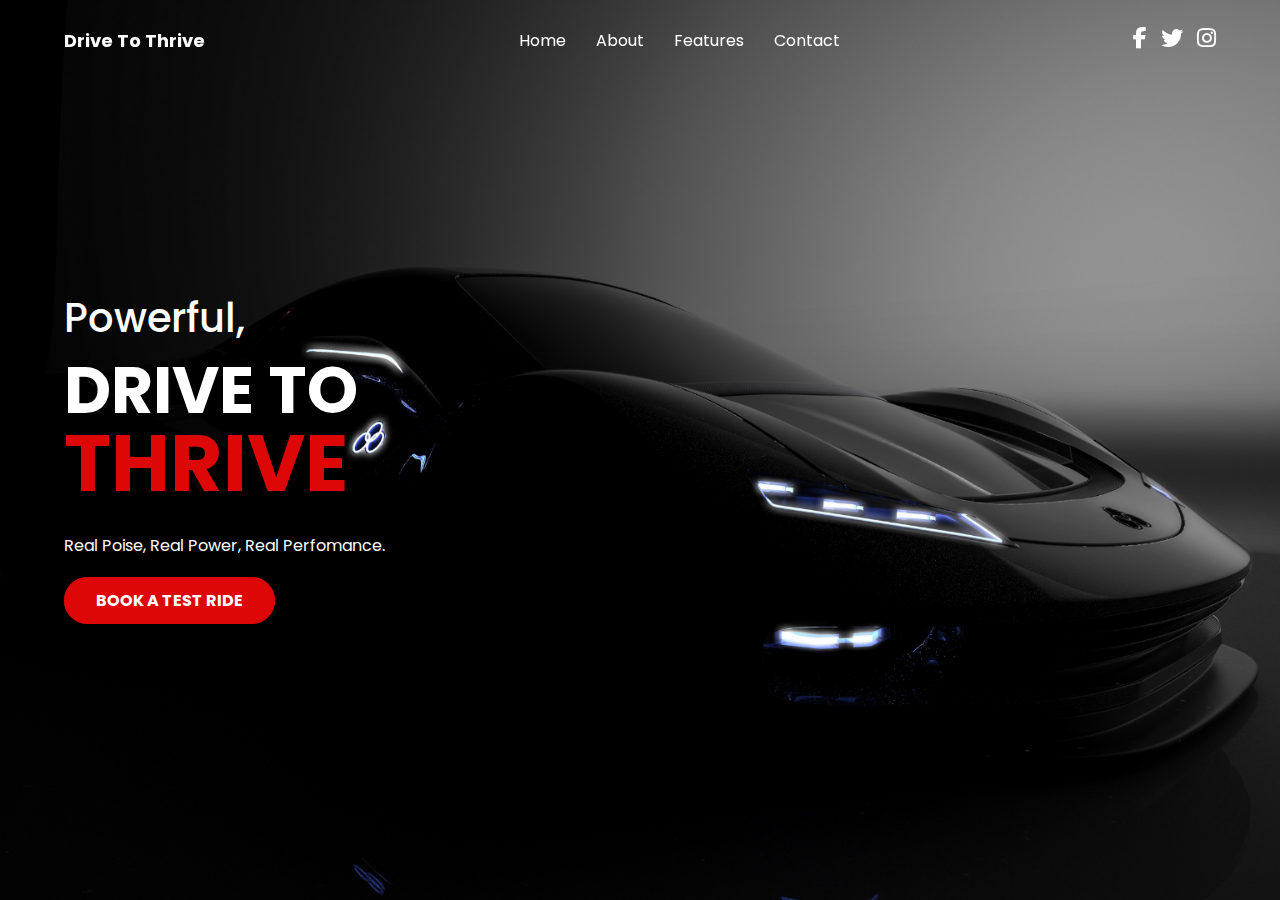
<file: codsoft/landing page/index.html>
<!DOCTYPE html>
<html lang="en">

<head>
    <meta charset="UTF-8">
    <meta http-equiv="X-UA-Compatible" content="IE=edge">
    <meta name="viewport" content="width=device-width, initial-scale=1.0">
    <title>Drive to Thrive</title>
    <link rel="stylesheet" href="https://cdnjs.cloudflare.com/ajax/libs/font-awesome/6.4.0/css/all.min.css">

    <link rel="stylesheet" href="style.css">
</head>

<body>
    <header>
        <nav>
            <h3>Drive To Thrive</h3>
            <div class="menu">
                <a href="#">Home</a>
                <a href="#">About</a>
                <a href="#">Features</a>
                <a href="#">Contact</a>
            </div>

            <div class="social">
                <a href="#"><i class="fa-brands fa-facebook-f"></i></a>
                <a href="#"><i class="fa-brands fa-twitter"></i></a>
                <a href="#"><i class="fa-brands fa-instagram"></i></a>
            </div>
        </nav>
    </header>

    <div class="hero">

        <div class="text">
            <h4>Powerful,</h4>
            <h1>Drive to <br> <span>Thrive</span></h1>
            <p>Real Poise, Real Power, Real Perfomance.</p>
            <a href="#" class="btn">book a test ride</a>
        </div>
    </div>
</body>

</html>
</file>
<file: codsoft/landing page/style.css>
/* font */
@import url('https://fonts.googleapis.com/css2?family=Poppins:wght@300;400;500;600;700;800;900&display=swap');
*{
    padding: 0;
    margin: 0;
    box-sizing: border-box;
    text-decoration: none;
    font-family: 'Poppins', sans-serif;
}
header{
    position: fixed;
    top:0;
    left: 0;
    right: 0;
}
header nav{
    width: 90%;
    margin: auto;
    display: flex;
    justify-content: space-between;
    align-items: center;
    height: 80px;
}
h3{
    color: #ffffff;
    font-size: large;
}
header nav .menu{
    display: flex;
    align-items: center;
}
nav .menu a{
    color: #fff;
    margin-left: 30px;
    position: relative;
}
nav .menu a::after{
    content: '';
    position: absolute;
    bottom: -5px;
    left: 0;
    width: 0%;
    height: 2px;
    background-color: #dd0707;
    transition: 0.4s;
}
nav .menu a:hover::after{
    width: 100%;
}
nav .social a i{
    color: #fff;
    font-size: 22px;
    margin-left: 10px;
    transition: 0.3s;
}
nav .social a i:hover{
    transform: scale(1.3);
    color: #dd0707;
}
.hero{
    width: 100%;
    height: 100vh;
    background: url(drivve.png);
    background-position: center;
    background-size: cover;
    display: flex;
    justify-content: center;
    align-items: center;
}
.hero .text{
    width: 90%;
    margin: auto;
}
.hero .text h4{
    font-size: 40px;
    color: #fff;
    font-weight: 500;
    margin-bottom: 10px;
}
.hero .text h1{
    color: #fff;
    font-size: 65px;
    text-transform: uppercase;
    line-height: 1;
    margin-bottom: 30px;
}
.hero .text h1 span{
    color: #dd0707;
    font-size: 80px;
    font-weight: bold;
}
.hero .text p{
    color: #fff;
    margin-bottom: 30px;
}
.hero .text .btn{
    padding: 10px 30px;
    background-color: #dd0707;
    text-transform: uppercase;
    color: #fff;
    font-weight: bold;
    border-radius: 30px;
    border: 2px solid #dd0707;
    transition: 0.3s;
}
.hero .text .btn:hover{
    background-color: transparent;
}
</file>
